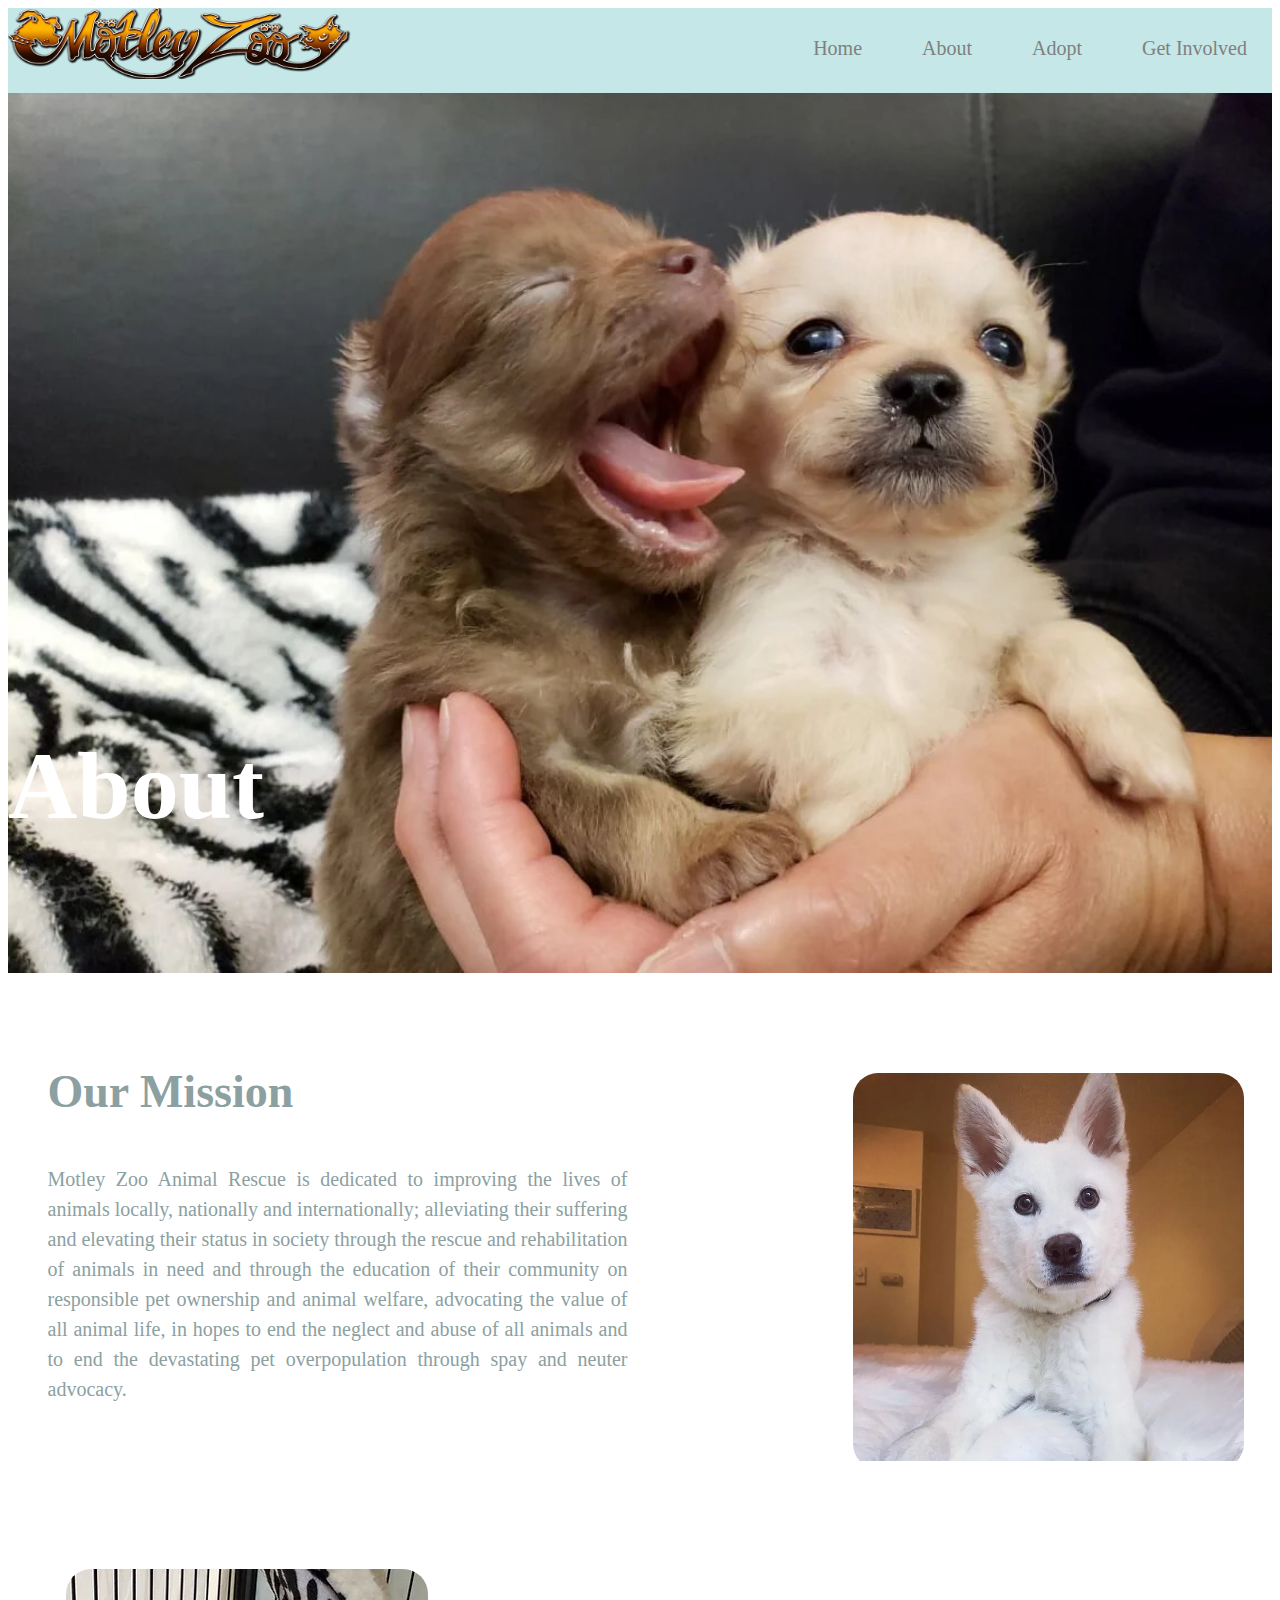
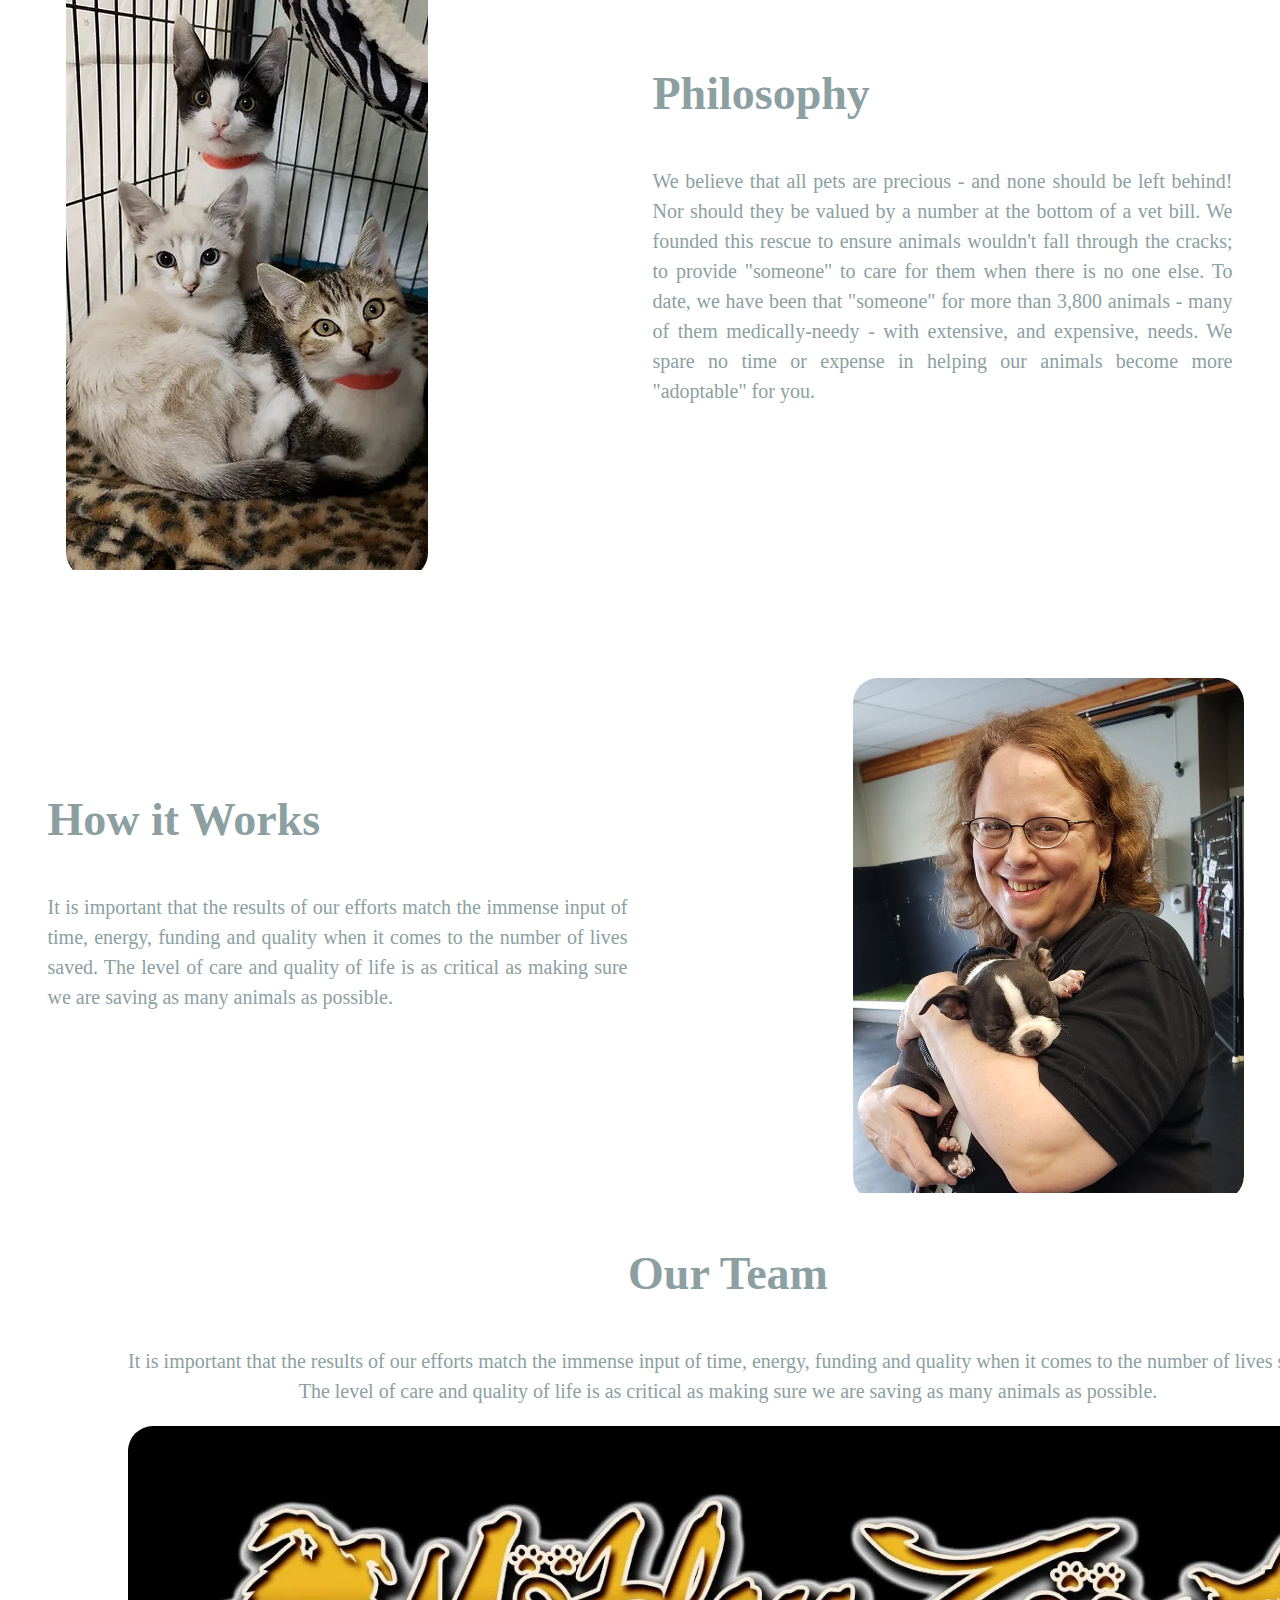
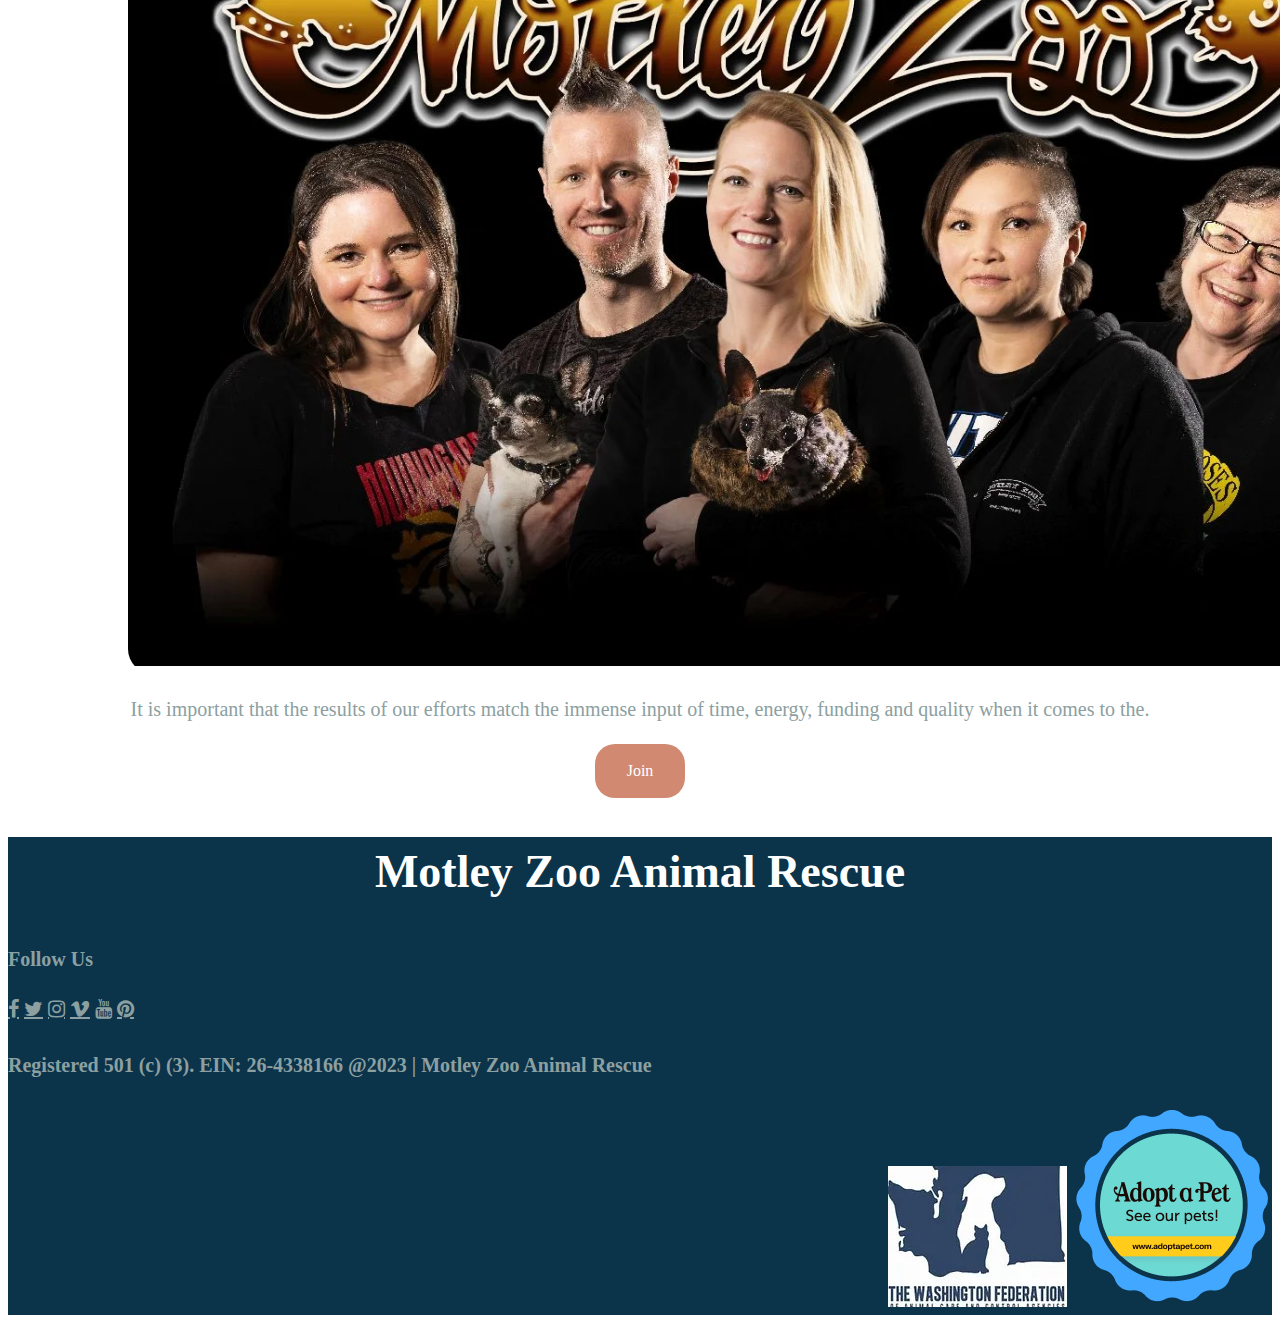
<file: about.html>
<!DOCTYPE html>
<html lang="en">
    <!-- THIS IS THE ABOUT PAGE -->
<head>
    <meta charset="UTF-8">
    <meta http-equiv="X-UA-Compatible" content="IE=edge">
    <meta name="viewport" content="width=device-width, initial-scale=1.0">
    <link rel="stylesheet" href="CSS/about.css" type="text/css" >
    <link rel="stylesheet" href="https://cdnjs.cloudflare.com/ajax/libs/font-awesome/4.7.0/css/font-awesome.min.css">
    <title>Motley Zoo Animal Rescue</title>
</head>
<body>
    <header> 
        <img src="Images/logo.png" alt="logo" height="71px" width="343px">
            <nav>
                <ul>
                    <li><a href="index.html">Home</a> </li>
                    <li> <a href="about.html">About</a> </li>
                    <li><a href="adopt.html">Adopt</a> </li>
                    <li> <a href="get-involved.html">Get Involved</a></li>
                </ul>
            </nav>
        <div id="header_img">
            
                <!-- <img src="Images/puppies_2.jpg" alt="image of puppies"> -->
                    <h1>About</h1>
        </div>
    </header>
    <!-- I wasnt sure if we wanted to use ID or Class -->
    <!-- 
        The  box image and text pattern we have 
        is similair througout out all our pages, 
        I was thinking we can REUSE CLASS 
        eveywhere let me know what yall think
    -->
<main> 
<div class="our_mission">
    <div class="row">
        <h2>Our Mission</h2>
            <p>Motley Zoo Animal Rescue is dedicated to improving the lives of animals locally, nationally and internationally; alleviating their suffering and elevating their status in society through the rescue and rehabilitation of animals in need and through the education of their community on responsible pet ownership and animal welfare, advocating the value of all animal life, in hopes to end the neglect and abuse of all animals and to end the devastating pet overpopulation through spay and neuter advocacy.</p>
        </div>
        <div class="row">
            <div class="images_corners_right">
                <div class="Round_tops">
            <img src="Images/white_dog.png" alt="white dog"height="388px" width="391px"> 
    </div>
</div>
</div>
</div>

<div class="Philosophy">
                <div class="row">
                    <div class="images_corners_left">
                        <div class="Round_tops">
                    <img src="Images/kittens.jpg" alt="Three kittens"> 
                </div>
                </div>
                </div>
                <div class="row">
                    <h2>Philosophy</h2>
                        <p>We believe that all pets are precious - and none should be left behind! Nor should they be valued by a number at the bottom of a vet bill. We founded this rescue to ensure animals wouldn't fall through the cracks; to provide "someone" to care for them when there is no one else. To date, we have been that "someone" for more than 3,800 animals - many of them medically-needy - with extensive, and expensive, needs. We spare no time or expense in helping our animals become more "adoptable" for you.</p>
                </div>
</div>

<div class="How_it_works">
    <div class="row">
        <h2>How it Works</h2>
            <p>It is important that the results of our efforts match the immense input of time, energy, funding and quality when it comes to the number of lives saved. The level of care and quality of life is as critical as making sure we are saving as many animals as possible.</p>   
        </div>
        
        <div class="row">  
            <div class="images_corners_right">
                <div class="Round_tops">
            <img src="Images/lady_holidng_dog.png" alt="Lady holding dog" height="515px" width="391px">
        </div>
        </div>
    </div>
</div>

<div class="Our_team">
    <div>
        <h2>Our Team</h2>
            <p>It is important that the results of our efforts match the immense input of time, energy, funding and quality when it comes to the number of lives saved. The level of care and quality of life is as critical as making sure we are saving as many animals as possible.</p>
        </div>
        
        <div class="Round_tops_our_team">
            <img src="Images/team_img.png" alt="Image of Team" height="840px" width="1319px">
    </div>

</div>
    <div class="botton">
        <p>It is important that the results of our efforts match the immense input of time, energy, funding and quality when it comes to the.</p>
            <button type="button" class="click">Join</button>

</div>
</main>   
<footer>
<div class="footer">
    <h2 class="footer-header">Motley Zoo Animal Rescue
</h210>
<h3 class="follow-info">Follow Us</h3>
<a href="#" class="fa fa-facebook"></a>
<a href="#" class="fa fa-twitter"></a>
<a href="#" class="fa fa-instagram"></a>
<a href="#" class="fa fa-vimeo"></a>
<a href="#" class="fa fa-youtube"></a>
<a href="#" class="fa fa-pinterest"></a>
<h4 class="contact-info">Registered 501 (c) (3). EIN: 26-4338166
    @2023 | Motley Zoo Animal Rescue
</h4>
<section id="footer_images">
<div class="footer_badges">
<img src="Images\wa fed.jpg" alt="logo of The Washington Federation">
</div>
<div class="footer_badges">
<a href="https://www.adoptapet.com/">
<img src="Images\Approved-Rescue_Paw-Print_Badge.png" alt="adopt a pet logo">
</a>
</div>
</section>
</div>
</footer>
    
<!-- SOME TIPS: DON'T FORGET TO SAVE, HAVE DIVS FOR DIFFERENT SECTIONS TO HELP YOU FORMAT -->







</body>
</html>
</file>
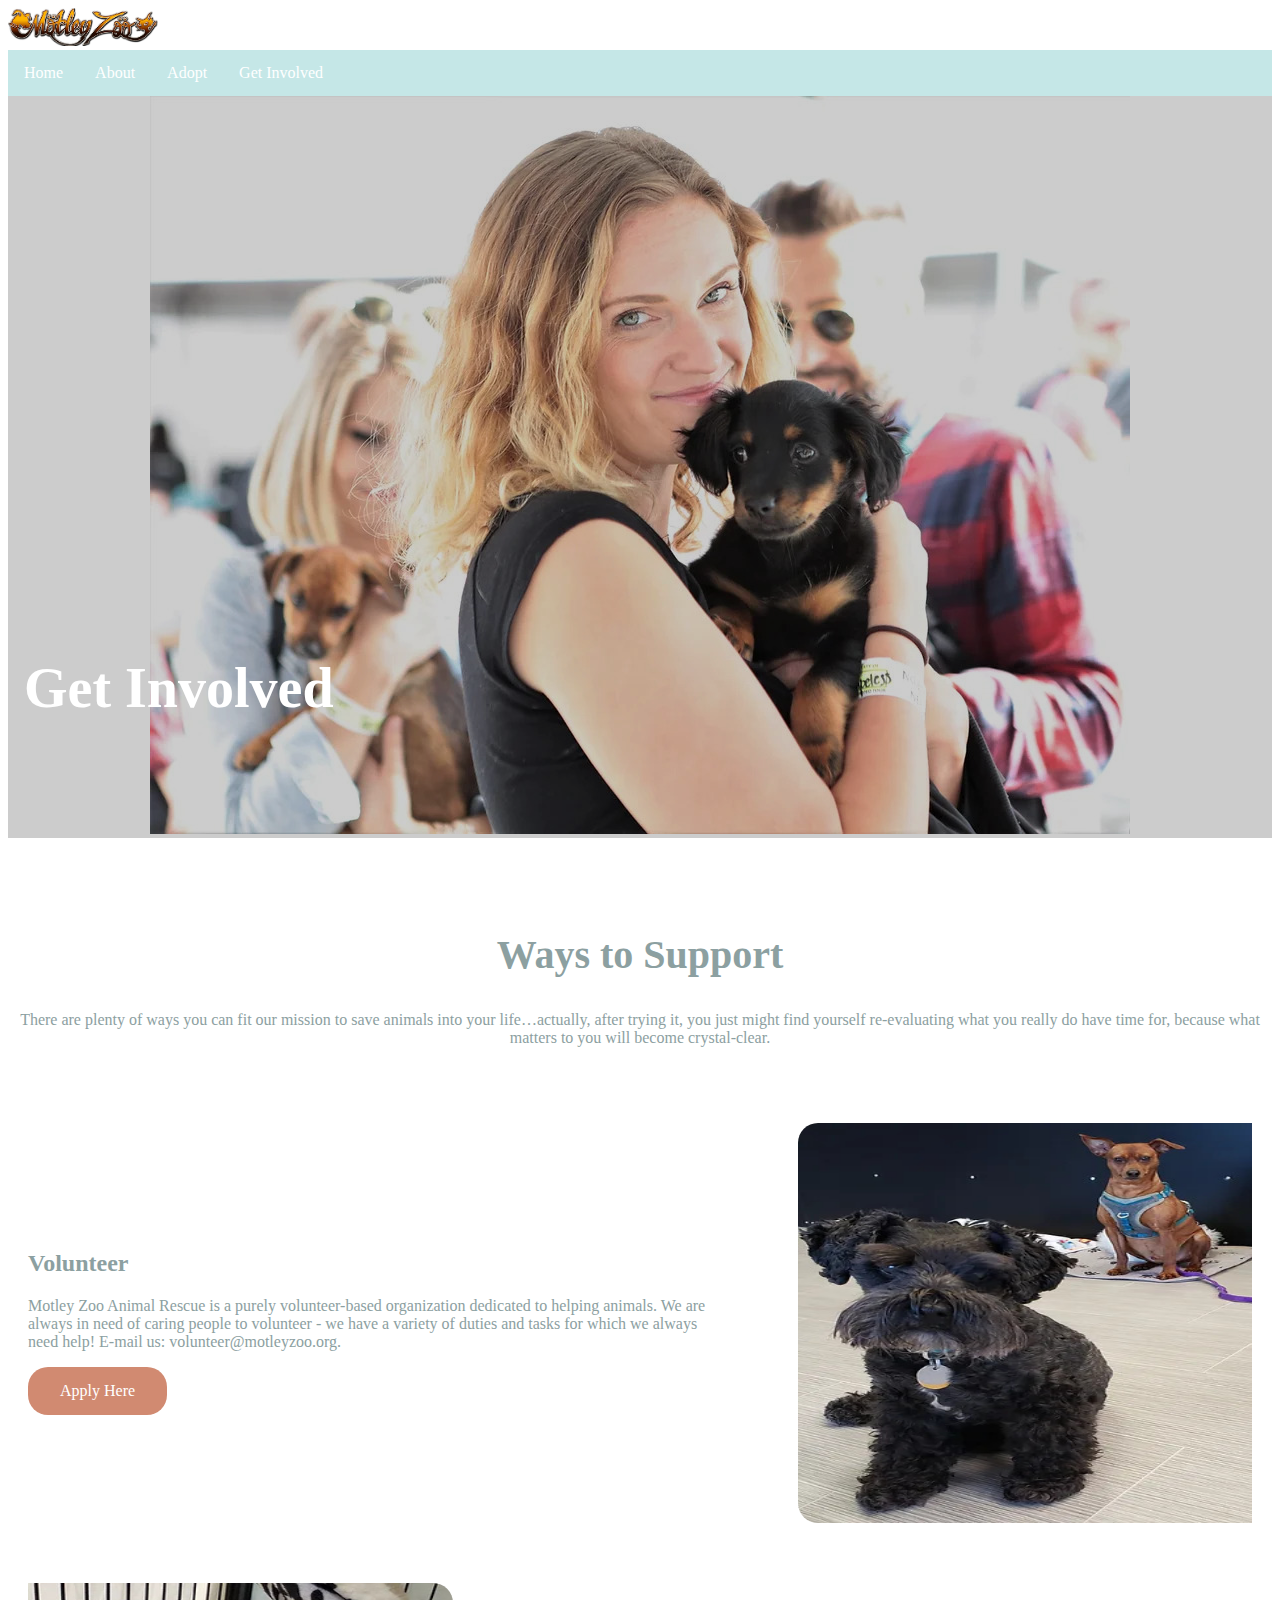
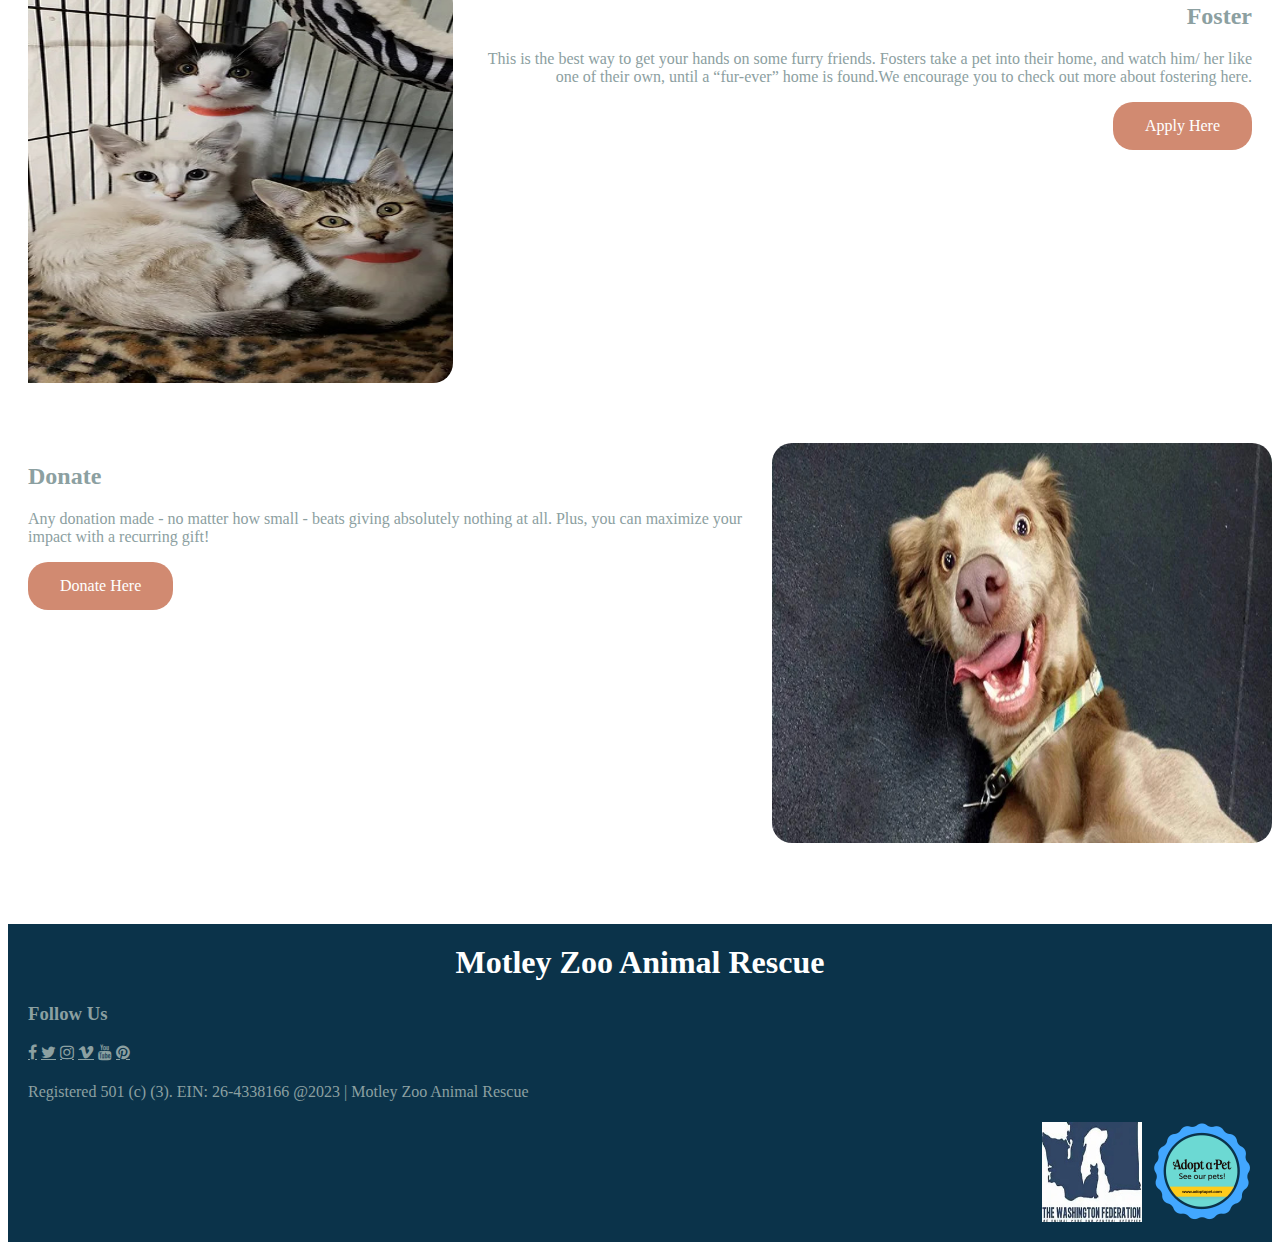
<file: get-involved.html>
<!DOCTYPE html>
<html lang="en">
    <!-- THIS IS GET INVOLVED - CONTACT  -->
<head>
    <meta charset="UTF-8">
    <meta http-equiv="X-UA-Compatible" content="IE=edge">
    <meta name="viewport" content="width=device-width, initial-scale=1.0">
    <link rel="stylesheet" type="text/css" href="CSS/get-involved.css">
    <link rel="stylesheet" href="https://cdnjs.cloudflare.com/ajax/libs/font-awesome/4.7.0/css/font-awesome.min.css">
    <title>Get Involved</title>
</head>
<body>
    <img src="Images\Motley logo.jpg" alt="Motley Zoo logo" width="150" class="logo">
 <nav>
    <ul>
        <li><a href = "index.html">Home</a> </li>
        <li><a href = "about.html">About</a> </li>
        <li> <a href = "adopt.html">Adopt</a> </li>
        <li> <a href = "get-involved.html">Get Involved</a> </li>
    </ul>
</nav>   

<div class="header">
    <img src="Images/get-involved-header.jpg" alt="blonde woman holding dog">
<h1 class="center">Get Involved</h1>
</div>
<div class="support">
    <h2 class="support-header">Ways to Support</h2>
    <p class="support-text">There are plenty of ways you can fit our mission to 
        save animals into your life…actually, after trying it, 
        you just might find yourself re-evaluating what you really do have time for,
         because what matters to you will become crystal-clear.</p> 
</div>
<div class="volunteer">
    <div class="info">
    <h2 class="volunteer-header">Volunteer</h2>
    <p class="volunteer-text">Motley Zoo Animal Rescue is a purely volunteer-based organization dedicated to helping animals.  
        We are always in need of caring people to volunteer - 
        we have a variety of duties and tasks for which we always need help! E-mail us: volunteer@motleyzoo.org.
    </p>
    <button type="button" class="click">Apply Here</button>
</div>
    <img src="Images\puppies 3.jpg" class="support-img" alt="photo of black yorkshire puppy">
</div>
<div class="foster">
    <img src="Images\kittens.jpg" class="foster-image" alt="group of black and white kittens">
<div class="foster-info">
    <h2 class="foster-header">
        Foster
    </h2>
    <p class="foster-text">This is the best way to get your hands on some furry friends. 
        Fosters take a pet into their home, and watch him/ her like one of their own, 
        until a “fur-ever” home is found.We encourage you to check out more about fostering here.
    </p>
    <button type="button" class="click">Apply Here</button>
</div>
</div>
<div class="donate">
    <div class="donate-info">
    <h2 class="donate-header">Donate
    </h2>
    <p class="donate-text">Any donation made - no matter how small - beats giving absolutely nothing at all.
         Plus, you can maximize your impact with a recurring gift!
        </p>
        <button type="button" class="click">Donate Here</button>
    </div>
        <img src="Images\smiling dog.jpg" class="donate-image" alt="photo of smiling dog">
</div>
<div class="footer">
    <h1 class="footer-header">Motley Zoo Animal Rescue
 </h1>
 <div class="footer-info">
 <h3 class="follow">Follow Us</h3>
 <div class="fav">
 <a href="#" class="fa fa-facebook"></a>
<a href="#" class="fa fa-twitter"></a>
<a href="#" class="fa fa-instagram"></a>
<a href="#" class="fa fa-vimeo"></a>
<a href="#" class="fa fa-youtube"></a>
<a href="#" class="fa fa-pinterest"></a>
</div>
<h4 class="contact-info">Registered 501 (c) (3). EIN: 26-4338166
    @2023 | Motley Zoo Animal Rescue
</h4>
</div>
<div class="footer-logos">
<img src="Images\wa fed.jpg" alt="logo of The Washington Federation" class="logo-1">
<a href="https://www.adoptapet.com/">
<img src="Images\Approved-Rescue_Paw-Print_Badge.png" alt="adopt a pet logo" class="logo-2">
</a>
</div>
</div>
    <script src="/script.js"></script>
</body>
</html>
</file>
<file: CSS/about.css>
/* THIS IS THE CSS PAGE FOR THE 
    ABOUT US.HTML  */

    *{

        font-size: 20px;
        line-height: 1.5;
        color: #8CA0A1;
        font-family:'Poppins', 'Times', 'sans-serif';
        color:#8CA0A1 ;
        
    }
    main{
        text-align: center;
    }
    nav{
        background-color: #C5E7E7;
    }
    ul {
        list-style-type: none;
        margin: 0;
        padding: 0;
        overflow: hidden;
        background-color: #C5E7E7;
        }
    nav ul{
        list-style-type: none;
        text-align:  right;
    }
    nav li{
        display: inline-block;
        padding: 25px 25px 30px 30px;
    }
    nav li:hover {
        background-color: #8CA0A1;
        color: white;
    }
    nav a:hover {
        color: white;
    }
    nav a{
        text-decoration: none;
        color: grey;
        
        
    
    }
    header img {
        float: left;
        
    }
    #header_img{
        background-image: url(../Images/puppies_2.jpg);
        background-repeat: no-repeat;
        background-size: cover;
        height: 880px;
        
    }
    h1{
        font-size: 96px;
        position: absolute;
        top: 650px;
        color: white;

        
    }
    h2{
        font-size: 46px;

    }
    .row{
        width: 600px;
        display: inline-block;
        box-sizing:border-box;
        vertical-align:middle;
        text-align:justify;
        padding-left:10px ;
        padding-right:10px ;
        top: 100px;
        
        
        
    }
    .images_corners_right{
        display: flex;
        float: left;
        overflow: hidden;
        border-radius: 25px;
        padding-left: 200px;
        padding-top: 100px;

    }
    .Round_tops{
        overflow: hidden;
        border-radius: 25px;
    }
    .Round_tops_our_team{
        overflow: hidden;
        border-radius: 25px;
    }
    .images_corners_left{
        display: flex;
        float: right;
        overflow: hidden;
        border-radius: 25px;
        padding-right: 200px;
        padding-top: 100px;
    }
    .Our_team{
    width: 1200px;
    padding-left: 120px;
    margin-right: 220px;
    }
    footer{
        background-color: #0B334A;
    }
    .footer_badges{
        display: inline-block;
    }
    #footer_images{
        text-align: right;
    }
    footer h2{
        text-align: center;
        font-size: 46px;
        color: white;
    }
    .contact-info{
        top: 800px;
    }
    
.botton{
    text-align: center;
}
    .click{
        background-color: #D18A71;
        border: none;
        color: white;
        padding: 15px 32px;
        text-align: center;
        text-decoration: none;
        display: inline-block;
        font-size: 16px;
        border-radius: 20px;
        font-family:'Poppins';
        }
</file>
<file: CSS/get-involved.css>
body{
    font-family:'Poppins', 'Times', 'sans-serif';
    color:#8CA0A1 ;
}

ul {
    list-style-type: none;
    margin: 0;
    padding: 0;
    overflow: hidden;
    background-color: #C5E7E7;
    
  }
  
  li {
    float: left;
  }
  
  li a {
    display: block;
    color: white;
    text-align: center;
    padding: 14px 16px;
    text-decoration: none;
  }
  
  /* Change the link color to #8CA0A1 (blue) on hover */
  li a:hover {
    background-color: #8CA0A1;
  }
  .header::before {
    content: "";
    display: block;
    position: absolute;
    top: 0;
    left: 0;
    width: 100%;
    height: 100%;
    background-color: rgba(0, 0, 0, 0.2); /* Change the color and opacity as needed */
  }
.header{
  max-width: 100%;
  height: auto;
  position: relative;
  text-align: center;
  color: rgb(255, 255, 255);
}
.center {
  position: absolute;
  bottom: 80px;
  left: 16px;
  font-size: 56px;
}
.volunteer{
display: flex;
align-items: center;
padding-top: 60px;
}
.support{
  padding-top: 60px;
  text-align: center;
}
.support-header{
  font-size: 40px;
}
.support-img{
  float: right;
  border-radius: 20px;
  margin-left: 20px;
  max-width: 100%;
  width: 1080px;
  height: 400px;
  padding-right: 20px;
}
.info{
  float: left;
  padding-right: 50px;
  padding-left: 20px;
}
.foster{
  display: flex;
  padding-top: 60px;
  
}
.foster-image{
  float: left;
  border-radius: 20px;
  margin-right: 20px;
  max-width: 100%;
  width: 800px;
  height: 400px;
  padding-left: 20px;
}
.foster-info{
float: right;
text-align: right;
padding-right: 20px;
}
.donate{
  display: flex;
  padding-top: 60px;
  padding-bottom: 60px;
}
.donate-image{
  float: right;
  max-width: 100%;
  width: 500px;
  height: 400px;;
  border-radius: 20px;
  margin-left: 20px;
}
.donate-info{
  float: left;
  text-align: left;
  padding-left: 20px;;
}
.footer{
  background-color: #0B334A;
}
.footer-header{
text-align: center;
padding-top: 20px;
color: white;
}
.footer-info{
  padding-left: 20px;
}
.contact-info{
  font-weight: lighter;
  display: flex;
  justify-content: left;
}
.fav{
  color: aliceblue;
}
.footer-logos{
  display: flex;
  justify-content: right;
  padding-right: 20px;
  padding-bottom: 20px;
}
.logo-1{
  display: flex;
  width: 100px;
  height: 100px;
  justify-content:right;
  padding-right: 10px;
}

.logo-2{
  display: flex;
  width: 100px;
  justify-content: flex-end;
}
.click{
  background-color: #D18A71;
  border: none;
  color: white;
  padding: 15px 32px;
  text-align: center;
  text-decoration: none;
  display: inline-block;
  font-size: 16px;
  border-radius: 20px;
  font-family:'Poppins';
}
.fa{
  color: #8CA0A1;
}
</file>
